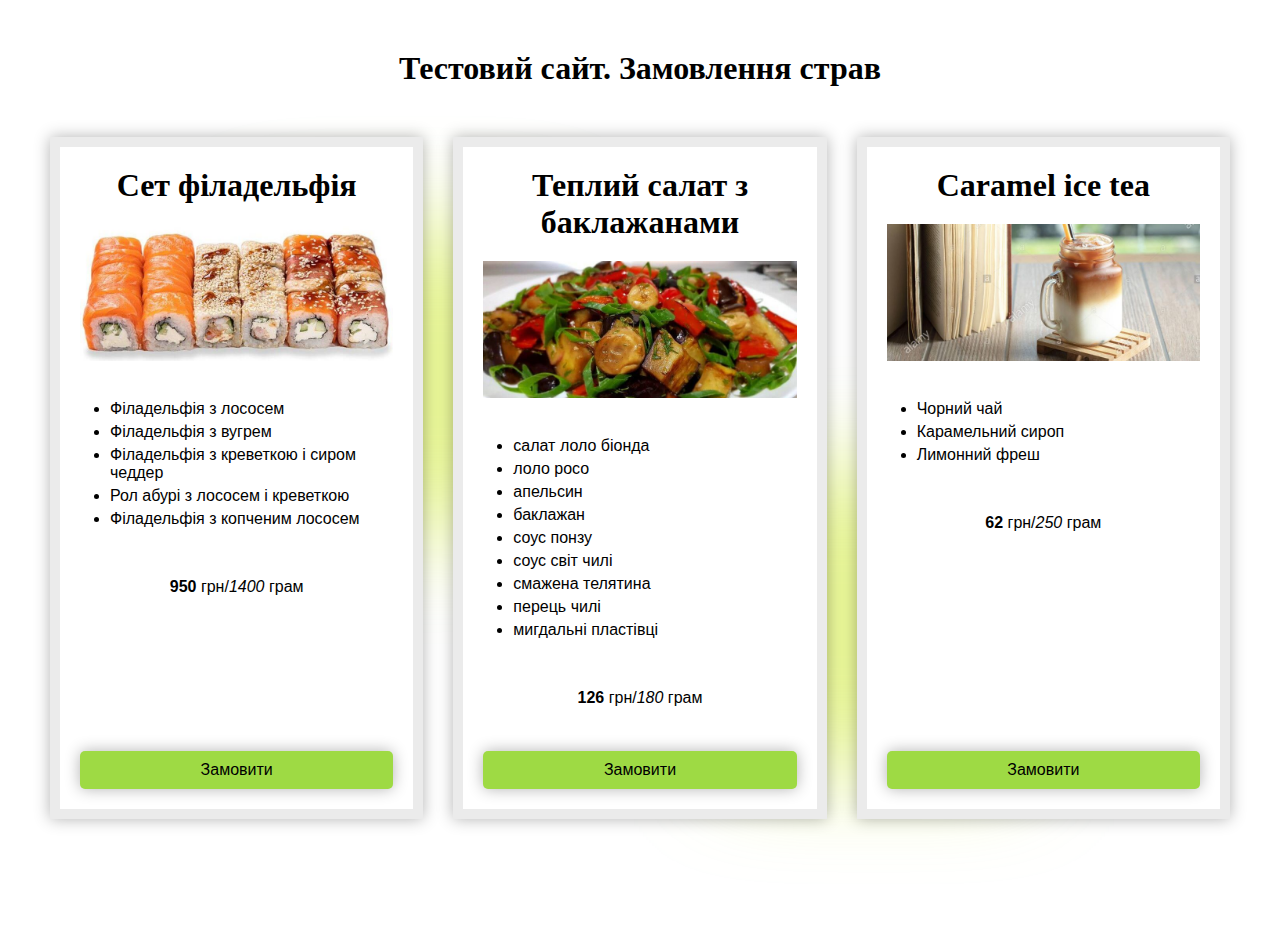
<file: index.html>
<!DOCTYPE html>
<html lang="uk">
<head>
    <meta charset="UTF-8">
    <meta http-equiv="X-UA-Compatible" content="IE=edge">
    <meta name="viewport" content="width=device-width, initial-scale=1.0">
    <title>order</title>
    <link rel="stylesheet" href="css/style.css">
</head>
<body>

    <h1>Тестовий сайт. Замовлення страв</h1>

    <div class="wrapper">
        <article class="block">
            <h1>Сет філадельфія</h1>
            <picture>
                <img src="images/01.jpg" alt="">
            </picture>
            <ul>
                <li>Філадельфія з лососем</li>
                <li>Філадельфія з вугрем</li>
                <li>Філадельфія з креветкою і сиром чеддер</li>
                <li>Рол абурі з лососем і креветкою</li>
                <li>Філадельфія з копченим лососем</li>
            </ul>
            <div class="price">
                <p><strong>950</strong> грн/<em>1400</em> грам</p>
            </div>
            <div class="button" data-content="Сет філадельфія: Філадельфія з лососем, Філадельфія з вугрем, Філадельфія з креветкою і сиром чеддер, Рол абурі з лососем і креветкою, Філадельфія з копченим лососем">Замовити</div>
        </article>
        <article class="block">
            <h1>Теплий салат з баклажанами</h1>
            <picture>
                <img src="images/02.jpg" alt="">
            </picture>
            <ul>
                <li>салат лоло біонда</li>
                <li>лоло росо</li>
                <li>апельсин</li>
                <li>баклажан</li>
                <li>соус понзу</li>
                <li>соус світ чилі</li>
                <li>смажена телятина</li>
                <li>перець чилі</li>
                <li>мигдальні пластівці</li>
            </ul>
            <div class="price">
                <p><strong>126</strong> грн/<em>180</em> грам</p>
            </div>
            <div class="button" data-content="Теплий салат з баклажанами: салат лоло біонда, лоло росо, апельсин, баклажан, соус понзу, соус світ чилі,смажена телятина, перець чилі, мигдальні пластівці">Замовити</div>
        </article>
        <article class="block">
            <h1>Caramel ice tea</h1>
            <picture>
                <img src="images/03.jpg" alt="">
            </picture>
            <ul>
                <li>Чорний чай</li>
                <li>Карамельний сироп</li>
                <li>Лимонний фреш</li>
            </ul>
            <div class="price">
                <p><strong>62</strong> грн/<em>250</em> грам</p>
            </div>
            <div class="button" data-content="Caramel ice tea: Чорний чай, Карамельний сироп, Лимонний фреш">Замовити</div>
        </article>
    </div>

    <div id="checkout">
        <h5>Замовлено:</h5>
        <div id="checkout-goods"></div>
        <a href="./order.html">
            Оформити замовлення
        </a>
    </div>
    
    <script src="js/init.js"></script>
</body>
</html>
</file>
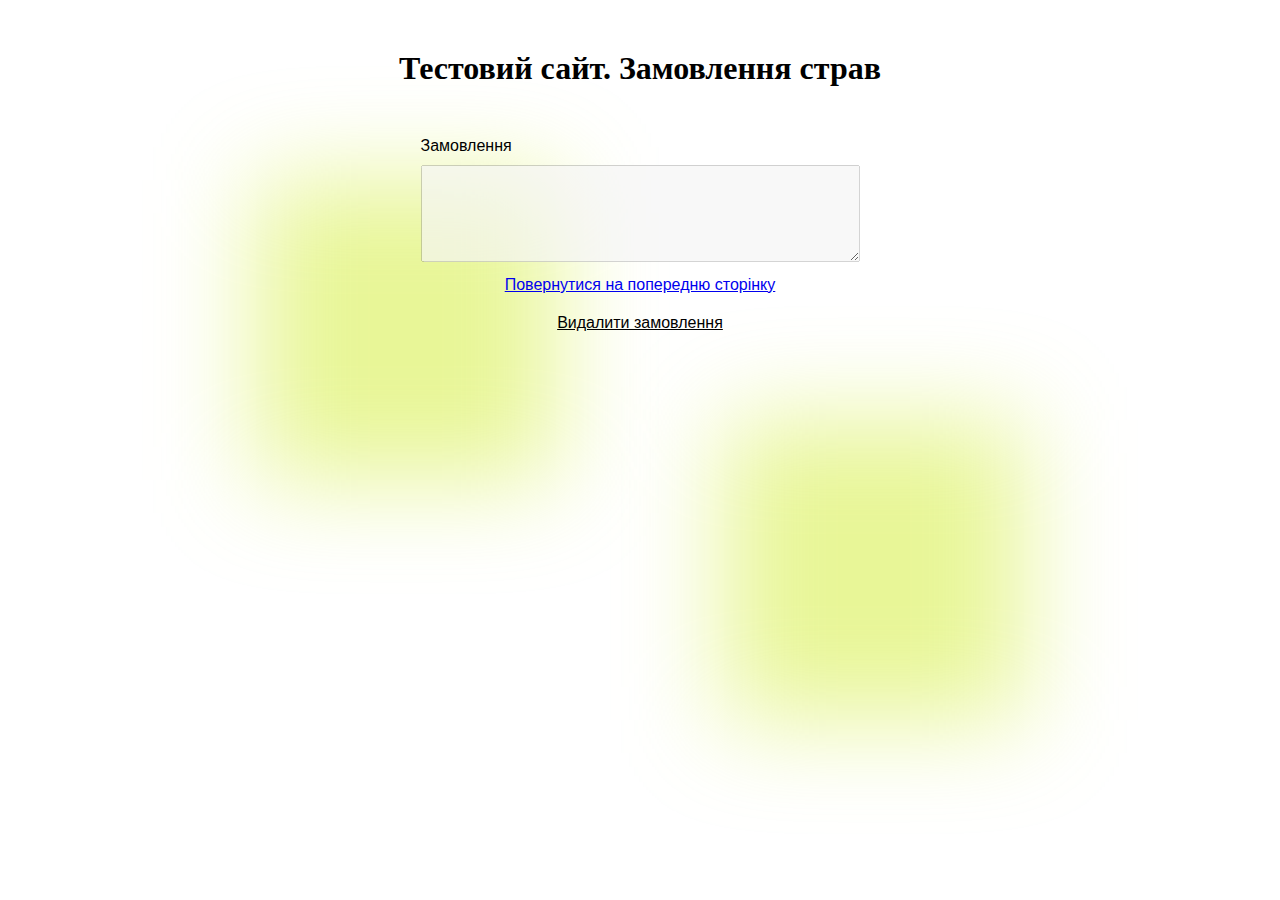
<file: order.html>
<!DOCTYPE html>
<html lang="en">
<head>
    <meta charset="UTF-8">
    <meta http-equiv="X-UA-Compatible" content="IE=edge">
    <meta name="viewport" content="width=device-width, initial-scale=1.0">
    <title>order</title>
    <link rel="stylesheet" href="css/style.css">
</head>
<body>

    
    <div id="order">
        <h1>Тестовий сайт. Замовлення страв</h1>
        <p class="CommentFormText CommentForm_text">
            <label>
                <span>Замовлення</span>
                <textarea name="text" class="required" required="required" rows="5" cols="50"></textarea>
            </label>
        </p>
        <p class="back"><a href="./index.html">Повернутися на попередню сторінку</a></p>
        <p class="clear">Видалити замовлення</p>
    </div>


    <script src="js/init.js"></script>
</body>
</html>
</file>
<file: css/style.css>
*
{
    padding: 0;
    margin: 0;
    box-sizing: border-box;
}

:root
{
    --white: rgb(255, 255, 255);
    --gray: rgb(235, 235, 235);
    --green: rgb(20, 124, 20);
    --greenyellow: rgb(158, 218, 68);
    --dark: rgba(0, 0, 0, .5);
}

html,
body
{
    height: 100%;
}

body
{
    position: relative;
    font-family: sans-serif;
}

body.active
{
    background: var(--dark);
}

body::before,
body::after
{
    content: '';
    position: absolute;
    width: 300px;
    height: 300px;
    background: rgba(209, 238, 47,.5);
    z-index: -1;
    filter: blur(50px);    
}

body::before
{
    top: 20%;
    left: 20%;
}

body::after
{
    bottom: 20%;
    right: 20%;
}

h1
{
    text-align: center;
    font-family: serif;
    margin: 50px 0;
}

img
{
    max-width: 100%;
    height: auto;
}

.wrapper
{
    display: grid;
    grid-template-columns: repeat(3,1fr);
    grid-gap: 30px;
    margin: 0 50px 50px;
}


@media(max-width:996px)
{
    .wrapper
    {
        grid-template-columns: repeat(2,1fr);
    }
}

@media(max-width:776px)
{
    .wrapper
    {
        grid-template-columns: 1fr;
    }
}

.block
{
    background: var(--white);
    border: 10px solid var(--gray);
    padding: 20px;
    box-shadow: 0 0 15px rgb(0 0 0 / 30%);
    display: flex;
    flex-direction: column;
}

.block.active
{
    background: var(--dark);
    border-color: var(--dark);
}

.block h1
{
    margin: 0 0 20px;
}

.block p
{
    line-height: 1.7;
    margin: 20px 0;
}

.block ul
{
    margin: 0 0 0 30px;
}

.block li
{
    margin: 5px 0;
}

.block picture
{
    display: block;
    margin: 0 0 30px;
}

.block.active picture
{
    opacity: .3;
}

.price
{
    text-align: center;
    margin: 20px 0;
}

.button
{
    margin-top: auto;
    display: inline-block;
    padding: 10px 5px;
    cursor: pointer;
    background: var(--greenyellow);
    text-align: center;
    transition: .5s;
    border-radius: 5px;
    box-shadow: 0 0 15px rgb(0 0 0 / 30%);
}

.button:hover
{
    background: var(--green);
    color: var(--white);
}

.block.active .button
{
    background: var(--dark);
}

/* кошик у правому верхньому куті */
#checkout
{
    position: fixed;
    top: 10px;
    right: 10px;
    display: none;
    z-index: 2;
    background: var(--white);
    width: 25%;
    padding: 10px;
    border: 5px solid var(--gray);
    box-shadow: 0 0 15px rgb(0 0 0 / 30%);   
}

#checkout.active
{
    display: block;
}

#checkout h5
{
    font-size: 18px;
    margin: 0 0 10px;
}

#checkout a
{
    display: block;
    margin: 5px 0;

    /* margin-top: auto; */
    /* display: inline-block; */
    padding: 10px 5px;
    cursor: pointer;
    color: var(--white);
    background: var(--greenyellow);
    text-align: center;
    transition: .5s;
    border-radius: 5px;
    box-shadow: 0 0 15px rgb(0 0 0 / 30%);
    text-decoration: none;
}

#checkout hr
{
    margin: 5px 0;
    border: none;
    border-top: 1px solid var(--gray);
}

/**/
#order
{
    /* width: 300px;
    margin: 200px auto auto; */

    display: flex;
    align-items: center;
    justify-content: center;
    flex-direction: column;
}

#order label span
{
    display: block;
    margin: 0 0 10px;
    cursor: pointer;
}

#order textarea
{
    padding: 10px;
    width: 100%!important;
}

#order .back
{
    margin: 10px 0;
}

#order .clear
{
    margin: 10px 0;
    text-decoration: underline;
    cursor: pointer;
}
</file>
